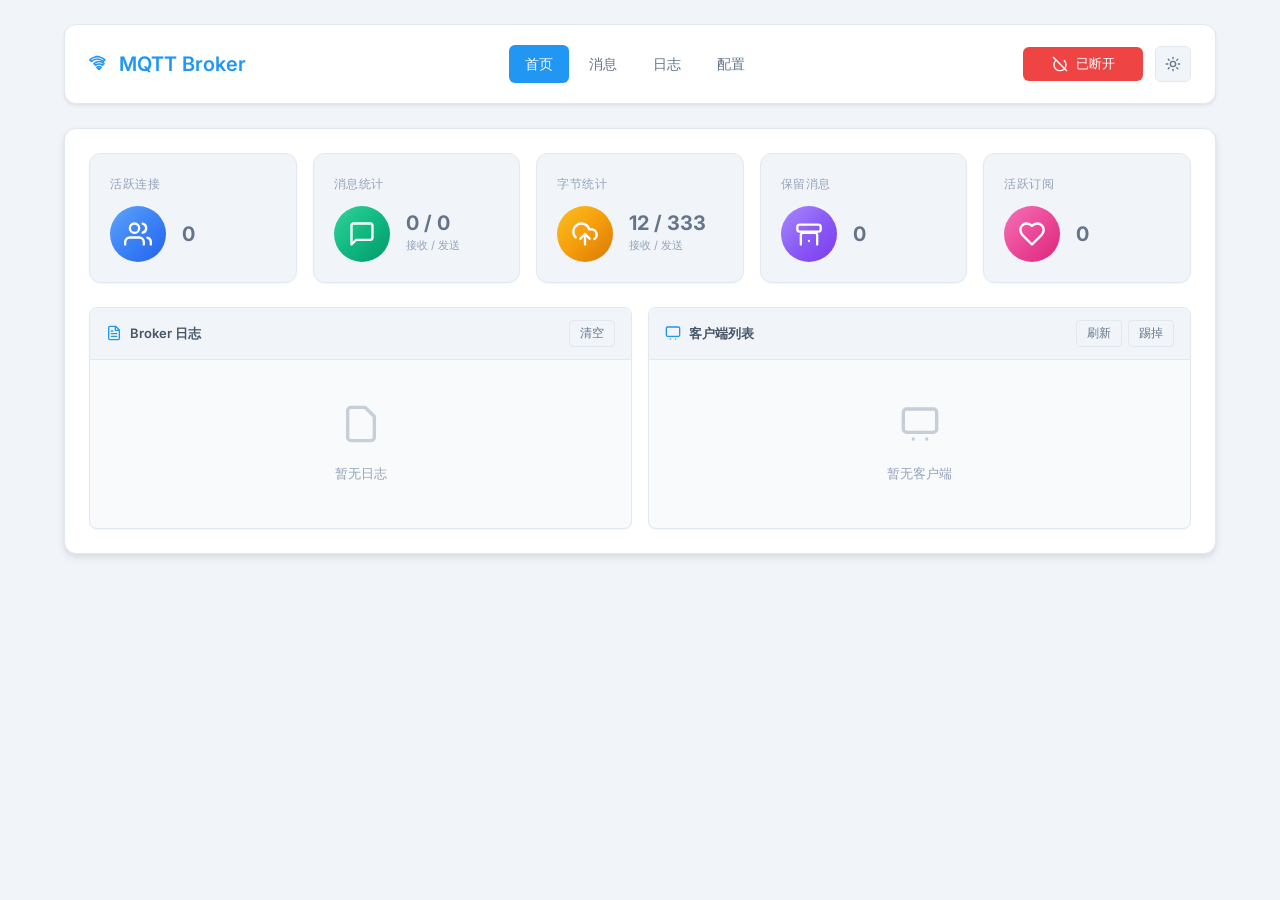
<file: dashboard/index.html>
<!doctype html>
<html lang="zh-CN">
    <head>
        <meta charset="UTF-8" />
        <meta name="viewport" content="width=device-width, initial-scale=1.0" />
        <title>MQTT Broker 控制台</title>
        <script src="mqtt.min.js"></script>
        <link rel="preconnect" href="https://fonts.googleapis.com" />
        <link rel="preconnect" href="https://fonts.gstatic.com" crossorigin />
        <link
            href="https://fonts.googleapis.com/css2?family=Inter:wght@300;400;500;600;700&family=JetBrains+Mono:wght@400;500&display=swap"
            rel="stylesheet"
        />
        <style>
            :root {
                /* 科技蓝配色方案 - 清新明亮 */
                --primary-blue: #2196f3;
                --secondary-blue: #03a9f4;
                --accent-cyan: #00bcd4;
                --accent-glow: rgba(33, 150, 243, 0.1);
                --error-red: #ef4444;

                /* 梯度背景系统 - 错落有致 */
                --bg-level-0: #f1f5f9; /* 最外层 - 最浅 */
                --bg-level-1: #ffffff; /* module容器 */
                --bg-level-2: #f8fafc; /* panel面板 */
                --bg-level-3: #f1f5f9; /* 卡片/列表项 */
                --bg-level-4: #e2e8f0; /* 输入框/二级元素 */

                --bg-primary: var(--bg-level-0);
                --bg-secondary: var(--bg-level-1);
                --bg-tertiary: var(--bg-level-2);
                --bg-card: var(--bg-level-3);
                --bg-input: var(--bg-level-4);

                --text-primary: #475569;
                --text-secondary: #64748b;
                --text-muted: #94a3b8;
                --border-color: #e2e8f0;
                --border-focus: var(--primary-blue);

                /* 阴影梯度 - 增强层次感 */
                --shadow-sm: 0 1px 2px rgba(0, 0, 0, 0.04);
                --shadow-md:
                    0 2px 4px rgba(0, 0, 0, 0.06), 0 1px 2px rgba(0, 0, 0, 0.04);
                --shadow-lg:
                    0 4px 8px rgba(0, 0, 0, 0.08), 0 2px 4px rgba(0, 0, 0, 0.04);
                --shadow-xl:
                    0 8px 16px rgba(0, 0, 0, 0.1), 0 4px 8px rgba(0, 0, 0, 0.06);
                --input-shadow: 0 0 0 3px rgba(33, 150, 243, 0.12);

                /* 字体 */
                --font-body:
                    "Inter", -apple-system, BlinkMacSystemFont, sans-serif;
                --font-mono: "JetBrains Mono", monospace;
            }

            [data-theme="dark"] {
                /* 暗色模式梯度背景 */
                --bg-level-0: #0f172a; /* 最外层 - 最深 */
                --bg-level-1: #1e293b; /* module容器 */
                --bg-level-2: #334155; /* panel面板 */
                --bg-level-3: #475569; /* 卡片/列表项 */
                --bg-level-4: #64748b; /* 输入框/二级元素 */

                --bg-primary: var(--bg-level-0);
                --bg-secondary: var(--bg-level-1);
                --bg-tertiary: var(--bg-level-2);
                --bg-card: var(--bg-level-3);
                --bg-input: var(--bg-level-4);

                --text-primary: #e2e8f0;
                --text-secondary: #cbd5e1;
                --text-muted: #94a3b8;
                --border-color: #475569;

                --shadow-sm: 0 1px 2px rgba(0, 0, 0, 0.3);
                --shadow-md:
                    0 2px 4px rgba(0, 0, 0, 0.4), 0 1px 2px rgba(0, 0, 0, 0.3);
                --shadow-lg:
                    0 4px 8px rgba(0, 0, 0, 0.5), 0 2px 4px rgba(0, 0, 0, 0.3);
                --shadow-xl:
                    0 8px 16px rgba(0, 0, 0, 0.6), 0 4px 8px rgba(0, 0, 0, 0.4);
                --input-shadow: 0 0 0 3px rgba(33, 150, 243, 0.25);
            }

            [data-theme="dark"] .form-input,
            [data-theme="dark"] .form-select {
                background: var(--bg-input);
            }

            [data-theme="dark"] .form-input:focus,
            [data-theme="dark"] .form-select:focus {
                background: var(--bg-input);
            }

            [data-theme="dark"] .form-textarea {
                background: var(--bg-input);
            }

            [data-theme="dark"] .form-textarea:focus {
                background: var(--bg-input);
            }

            * {
                margin: 0;
                padding: 0;
                box-sizing: border-box;
            }

            body {
                font-family: var(--font-body);
                background: var(--bg-primary);
                color: var(--text-primary);
                line-height: 1.6;
                min-height: 100vh;
                transition:
                    background 0.3s ease,
                    color 0.3s ease;
            }

            .app-container {
                max-width: 1200px;
                margin: 0 auto;
                padding: 24px;
            }

            /* 顶部导航栏 */
            .header {
                background: var(--bg-secondary);
                border-radius: 12px;
                padding: 20px 24px;
                margin-bottom: 24px;
                box-shadow: var(--shadow-md);
                border: 1px solid var(--border-color);
                position: relative;
                z-index: 10;
            }

            .header-content {
                display: flex;
                justify-content: space-between;
                align-items: center;
                flex-wrap: wrap;
                gap: 20px;
            }

            .header-title {
                font-size: 20px;
                font-weight: 600;
                color: var(--primary-blue);
                display: flex;
                align-items: center;
                gap: 10px;
            }

            .header-nav {
                display: flex;
                gap: 4px;
                flex-wrap: wrap;
            }

            .nav-item {
                padding: 8px 16px;
                background: transparent;
                border-radius: 6px;
                color: var(--text-secondary);
                cursor: pointer;
                transition: all 0.2s ease;
                font-size: 14px;
                font-weight: 500;
            }

            .nav-item:hover {
                background: var(--bg-tertiary);
                color: var(--primary-blue);
            }

            .nav-item.active {
                background: var(--primary-blue);
                color: #ffffff;
            }

            .header-controls {
                display: flex;
                gap: 12px;
                align-items: center;
            }

            .connection-btn {
                display: flex;
                align-items: center;
                gap: 8px;
                padding: 8px 16px;
                background: #3b82f6;
                color: #ffffff;
                border: none;
                border-radius: 6px;
                cursor: pointer;
                font-size: 13px;
                font-weight: 500;
                transition: all 0.2s ease;
                min-width: 120px;
                justify-content: center;
            }

            .connection-btn .btn-icon {
                display: inline-flex;
                align-items: center;
                justify-content: center;
                width: 16px;
                height: 16px;
            }

            .connection-btn .btn-icon svg {
                width: 16px;
                height: 16px;
            }

            /* 连接中状态 - 旋转动画 */
            .connection-btn.connecting {
                background: #f59e0b;
                cursor: not-allowed;
            }

            .connection-btn.connecting .btn-icon {
                animation: spin 1s linear infinite;
            }

            @keyframes spin {
                from {
                    transform: rotate(0deg);
                }
                to {
                    transform: rotate(360deg);
                }
            }

            /* 已连接状态 */
            .connection-btn.connected {
                background: #22c55e;
            }

            /* 已断开状态 - 红色背景 */
            .connection-btn.disconnected {
                background: #ef4444;
            }

            .connection-btn:hover:not(.connecting) {
                opacity: 0.9;
                transform: translateY(-1px);
            }

            /* 通知框 */
            .notification {
                position: fixed;
                top: 110px;
                left: 50%;
                transform: translateX(-50%);
                padding: 12px 20px;
                border-radius: 8px;
                font-size: 14px;
                font-weight: 500;
                z-index: 1000;
                box-shadow: var(--shadow-lg);
                animation: slideDown 0.3s ease;
                max-width: 400px;
                text-align: center;
            }

            .notification.success {
                background: #dcfce7;
                color: #166534;
                border: 1px solid #86efac;
            }

            .notification.error {
                background: #fee2e2;
                color: #991b1b;
                border: 1px solid #fca5a5;
            }

            .notification.hide {
                animation: slideUp 0.3s ease forwards;
            }

            @keyframes slideDown {
                from {
                    opacity: 0;
                    transform: translateX(-50%) translateY(-20px);
                }
                to {
                    opacity: 1;
                    transform: translateX(-50%) translateY(0);
                }
            }

            @keyframes slideUp {
                from {
                    opacity: 1;
                    transform: translateX(-50%) translateY(0);
                }
                to {
                    opacity: 0;
                    transform: translateX(-50%) translateY(-20px);
                }
            }

            [data-theme="dark"] .notification.success {
                background: #14532d;
                color: #dcfce7;
                border: 1px solid #22c55e;
            }

            [data-theme="dark"] .notification.error {
                background: #7f1d1d;
                color: #fee2e2;
                border: 1px solid #ef4444;
            }

            .theme-toggle {
                width: 36px;
                height: 36px;
                border-radius: 6px;
                background: var(--bg-card);
                border: 1px solid var(--border-color);
                color: var(--text-secondary);
                cursor: pointer;
                display: flex;
                align-items: center;
                justify-content: center;
                transition: all 0.2s ease;
            }

            .theme-toggle:hover {
                background: var(--bg-tertiary);
                border-color: var(--border-focus);
            }

            /* 模块容器 */
            .module-container {
                background: var(--bg-secondary);
                border-radius: 12px;
                padding: 24px;
                box-shadow: var(--shadow-lg);
                border: 1px solid var(--border-color);
                position: relative;
                z-index: 5;
            }

            .module {
                display: none;
            }

            .module.active {
                display: block;
                animation: fadeIn 0.2s ease;
            }

            @keyframes fadeIn {
                from {
                    opacity: 0;
                    transform: translateY(8px);
                }
                to {
                    opacity: 1;
                    transform: translateY(0);
                }
            }

            /* 统计卡片网格 */
            .stats-grid {
                display: grid;
                grid-template-columns: repeat(auto-fit, minmax(200px, 1fr));
                gap: 16px;
                margin-bottom: 24px;
            }

            .stat-card {
                background: var(--bg-card);
                border: 1px solid var(--border-color);
                border-radius: 12px;
                padding: 20px;
                transition: all 0.3s ease;
                box-shadow: var(--shadow-sm);
                position: relative;
                display: flex;
                flex-direction: column;
                gap: 12px;
            }

            .stat-card:hover {
                box-shadow: var(--shadow-lg);
                transform: translateY(-2px);
            }

            .stat-label {
                font-size: 12px;
                color: var(--text-muted);
                font-weight: 500;
                text-transform: uppercase;
                letter-spacing: 0.5px;
            }

            .stat-content {
                display: flex;
                flex-direction: row;
                align-items: center;
                gap: 16px;
            }

            .stat-icon {
                width: 56px;
                height: 56px;
                border-radius: 50%;
                display: flex;
                align-items: center;
                justify-content: center;
                flex-shrink: 0;
                flex-grow: 0;
                transition: all 0.3s ease;
            }

            .stat-card:hover .stat-icon {
                transform: scale(1.1) rotate(5deg);
            }

            .stat-icon svg {
                width: 28px;
                height: 28px;
            }

            .stat-info {
                flex: 1;
                min-width: 0;
                display: flex;
                flex-direction: column;
                gap: 4px;
            }

            .stat-value {
                font-size: 20px;
                font-weight: 700;
                color: var(--text-secondary);
                line-height: 1;
                white-space: nowrap;
                overflow: hidden;
                text-overflow: ellipsis;
            }

            .stat-detail {
                font-size: 11px;
                color: var(--text-muted);
            }

            /* 不同卡片的图标颜色 - 更鲜艳的渐变 */
            .stat-card.connections .stat-icon {
                background: linear-gradient(135deg, #60a5fa, #3b82f6, #2563eb);
                color: #ffffff;
            }

            .stat-card.messages .stat-icon {
                background: linear-gradient(135deg, #34d399, #10b981, #059669);
                color: #ffffff;
            }

            .stat-card.bytes .stat-icon {
                background: linear-gradient(135deg, #fbbf24, #f59e0b, #d97706);
                color: #ffffff;
            }

            .stat-card.retained .stat-icon {
                background: linear-gradient(135deg, #a78bfa, #8b5cf6, #7c3aed);
                color: #ffffff;
            }

            .stat-card.subscriptions .stat-icon {
                background: linear-gradient(135deg, #f472b6, #ec4899, #db2777);
                color: #ffffff;
            }

            /* 两列布局 */
            .two-column {
                display: grid;
                grid-template-columns: 1fr 1fr;
                gap: 16px;
            }

            .panel {
                background: var(--bg-tertiary);
                border: 1px solid var(--border-color);
                border-radius: 8px;
                overflow: hidden;
                box-shadow: var(--shadow-sm);
            }

            .panel-header {
                background: var(--bg-card);
                padding: 12px 16px;
                display: flex;
                justify-content: space-between;
                align-items: center;
                border-bottom: 1px solid var(--border-color);
            }

            .panel-title {
                font-size: 13px;
                font-weight: 600;
                color: var(--text-primary);
                display: flex;
                align-items: center;
                gap: 8px;
            }

            .panel-title svg {
                width: 16px;
                height: 16px;
                color: var(--primary-blue);
            }

            .panel-actions {
                display: flex;
                gap: 6px;
            }

            .panel-btn {
                background: var(--bg-card);
                border: 1px solid var(--border-color);
                border-radius: 4px;
                padding: 4px 10px;
                color: var(--text-secondary);
                cursor: pointer;
                font-size: 12px;
                transition: all 0.2s ease;
            }

            .panel-btn:hover {
                background: var(--primary-blue);
                color: #ffffff;
                border-color: var(--primary-blue);
                box-shadow: var(--shadow-sm);
            }

            .panel-content {
                padding: 12px;
                max-height: 360px;
                overflow-y: auto;
            }

            /* 滚动条 */
            .panel-content::-webkit-scrollbar {
                width: 6px;
            }

            .panel-content::-webkit-scrollbar-track {
                background: var(--bg-tertiary);
                border-radius: 3px;
            }

            .panel-content::-webkit-scrollbar-thumb {
                background: var(--border-color);
                border-radius: 3px;
            }

            .panel-content::-webkit-scrollbar-thumb:hover {
                background: var(--text-muted);
            }

            /* 日志条目 */
            .log-item {
                padding: 10px;
                margin-bottom: 6px;
                background: var(--bg-card);
                border-radius: 4px;
                font-family: var(--font-mono);
                font-size: 11px;
                display: flex;
                gap: 10px;
                align-items: flex-start;
                border: 1px solid transparent;
                transition: all 0.2s ease;
            }

            .log-item:hover {
                background: var(--bg-tertiary);
                border-color: var(--border-color);
            }

            .log-time {
                color: var(--text-muted);
                font-size: 10px;
                min-width: 70px;
            }

            .log-message {
                color: var(--text-primary);
                flex: 1;
                word-break: break-word;
            }

            /* 客户端列表 */
            .client-item {
                display: flex;
                align-items: center;
                gap: 10px;
                padding: 10px;
                margin-bottom: 6px;
                background: var(--bg-card);
                border-radius: 4px;
                transition: all 0.2s ease;
                border: 1px solid transparent;
            }

            .client-item:hover {
                background: var(--bg-tertiary);
                border-color: var(--border-color);
            }

            .client-icon {
                width: 32px;
                height: 32px;
                border-radius: 6px;
                background: var(--primary-blue);
                display: flex;
                align-items: center;
                justify-content: center;
            }

            .client-icon svg {
                width: 16px;
                height: 16px;
                color: #ffffff;
            }

            .client-info {
                flex: 1;
            }

            .client-id {
                font-family: var(--font-mono);
                font-size: 12px;
                font-weight: 500;
                color: var(--text-primary);
                margin-bottom: 2px;
            }

            .client-details {
                display: flex;
                gap: 8px;
                font-size: 10px;
                color: var(--text-muted);
            }

            .client-type {
                padding: 2px 6px;
                border-radius: 3px;
                background: var(--bg-secondary);
                font-weight: 500;
            }

            /* 消息模块 */
            .message-container {
                display: grid;
                grid-template-columns: 240px 1fr;
                gap: 16px;
            }

            .subscribe-panel {
                background: var(--bg-tertiary);
                border: 1px solid var(--border-color);
                border-radius: 8px;
                overflow: hidden;
                display: flex;
                flex-direction: column;
                min-height: 300px;
                max-height: 500px;
                box-shadow: var(--shadow-sm);
            }

            .subscribe-header {
                background: var(--bg-card);
                padding: 12px 16px;
                display: flex;
                justify-content: space-between;
                align-items: center;
                border-bottom: 1px solid var(--border-color);
            }

            .subscribe-title {
                font-size: 13px;
                font-weight: 600;
                color: var(--text-primary);
            }

            .add-sub-btn {
                width: 24px;
                height: 24px;
                border-radius: 4px;
                background: var(--primary-blue);
                border: none;
                color: #ffffff;
                font-size: 16px;
                cursor: pointer;
                display: flex;
                align-items: center;
                justify-content: center;
                transition: all 0.2s ease;
                box-shadow: var(--shadow-sm);
            }

            .add-sub-btn:hover {
                opacity: 0.9;
                box-shadow: var(--shadow-md);
            }

            .subscribe-list {
                flex: 1;
                overflow-y: auto;
                padding: 8px;
            }

            .subscribe-list::-webkit-scrollbar {
                width: 4px;
            }

            .subscribe-list::-webkit-scrollbar-track {
                background: transparent;
            }

            .subscribe-list::-webkit-scrollbar-thumb {
                background: var(--border-color);
                border-radius: 2px;
            }

            .subscribe-list::-webkit-scrollbar-thumb:hover {
                background: var(--text-muted);
            }

            .subscribe-item {
                padding: 8px 10px;
                margin-bottom: 6px;
                background: var(--bg-card);
                border-radius: 4px;
                transition: all 0.2s ease;
                border: 1px solid transparent;
                display: flex;
                align-items: center;
                gap: 8px;
            }

            .subscribe-item:hover {
                background: var(--bg-tertiary);
                border-color: var(--border-color);
            }

            .subscribe-item.active {
                background: rgba(33, 150, 243, 0.1);
                border-color: var(--primary-blue);
            }

            .subscribe-checkbox {
                width: 16px;
                height: 16px;
                border-radius: 3px;
                border: 2px solid var(--text-muted);
                cursor: pointer;
                display: flex;
                align-items: center;
                justify-content: center;
                flex-shrink: 0;
                transition: all 0.2s ease;
            }

            .subscribe-checkbox.checked {
                background: var(--primary-blue);
                border-color: var(--primary-blue);
            }

            .subscribe-checkbox svg {
                width: 10px;
                height: 10px;
                color: #ffffff;
                opacity: 0;
                transition: opacity 0.2s ease;
            }

            .subscribe-checkbox.checked svg {
                opacity: 1;
            }

            .subscribe-content {
                flex: 1;
                min-width: 0;
                cursor: pointer;
            }

            .subscribe-topic {
                font-family: var(--font-mono);
                font-size: 11px;
                font-weight: 500;
                margin-bottom: 2px;
                word-break: break-all;
            }

            .subscribe-qos {
                font-size: 9px;
                color: var(--text-muted);
            }

            .subscribe-delete {
                width: 20px;
                height: 20px;
                border-radius: 3px;
                cursor: pointer;
                display: flex;
                align-items: center;
                justify-content: center;
                color: var(--text-muted);
                transition: all 0.2s ease;
                flex-shrink: 0;
            }

            .subscribe-delete:hover {
                background: var(--error-red);
                color: #ffffff;
            }

            .subscribe-delete svg {
                width: 12px;
                height: 12px;
            }

            .message-panel {
                display: flex;
                flex-direction: column;
                gap: 12px;
                min-height: 300px;
            }

            .message-list {
                flex: 1;
                min-height: 300px;
                max-height: 500px;
                background: var(--bg-tertiary);
                border: 1px solid var(--border-color);
                border-radius: 8px;
                padding: 12px;
                overflow-y: auto;
            }

            .message-list::-webkit-scrollbar {
                width: 4px;
            }

            .message-list::-webkit-scrollbar-track {
                background: transparent;
            }

            .message-list::-webkit-scrollbar-thumb {
                background: var(--border-color);
                border-radius: 2px;
            }

            .message-list::-webkit-scrollbar-thumb:hover {
                background: var(--text-muted);
            }

            .message-item {
                margin-bottom: 12px;
                display: flex;
                gap: 10px;
                animation: slideIn 0.2s ease;
            }

            @keyframes slideIn {
                from {
                    opacity: 0;
                    transform: translateX(-10px);
                }
                to {
                    opacity: 1;
                    transform: translateX(0);
                }
            }

            .message-avatar {
                width: 32px;
                height: 32px;
                border-radius: 6px;
                background: var(--accent-cyan);
                display: flex;
                align-items: center;
                justify-content: center;
                font-size: 10px;
                flex-shrink: 0;
                font-weight: 600;
                color: #ffffff;
            }

            .message-content {
                flex: 1;
            }

            .message-header {
                display: flex;
                justify-content: space-between;
                align-items: center;
                margin-bottom: 4px;
            }

            .message-topic {
                font-family: var(--font-mono);
                font-size: 11px;
                font-weight: 500;
                color: var(--primary-blue);
            }

            .message-time {
                font-size: 9px;
                color: var(--text-muted);
            }

            .message-body {
                background: var(--bg-card);
                padding: 8px 10px;
                border-radius: 4px;
                font-family: var(--font-mono);
                font-size: 11px;
                color: var(--text-primary);
                word-break: break-word;
                border: 1px solid var(--border-color);
            }

            .message-body.hex {
                color: var(--accent-cyan);
            }

            .publish-area {
                background: var(--bg-tertiary);
                border: 1px solid var(--border-color);
                border-radius: 8px;
                padding: 12px;
            }

            .publish-form {
                display: grid;
                grid-template-columns: 2fr 1fr 1fr 1fr;
                gap: 10px;
                margin-bottom: 10px;
            }

            .form-group {
                display: flex;
                flex-direction: column;
                gap: 4px;
            }

            .form-label {
                font-size: 10px;
                color: var(--text-muted);
                font-weight: 500;
            }

            .form-input,
            .form-select {
                padding: 8px 10px;
                background: #ffffff;
                border: 1px solid var(--border-color);
                border-radius: 4px;
                color: var(--text-primary);
                font-size: 13px;
                transition: all 0.2s ease;
                outline: none;
            }

            .form-input:focus,
            .form-select:focus {
                border-color: var(--border-focus);
                box-shadow: var(--input-shadow);
                transform: translateY(-1px);
                background: #ffffff;
            }

            .form-textarea {
                width: 100%;
                min-height: 60px;
                padding: 8px 10px;
                background: #ffffff;
                border: 1px solid var(--border-color);
                border-radius: 4px;
                color: var(--text-primary);
                font-family: var(--font-mono);
                font-size: 11px;
                resize: vertical;
                transition: all 0.2s ease;
                outline: none;
            }

            .form-textarea:focus {
                border-color: var(--border-focus);
                box-shadow: var(--input-shadow);
                transform: translateY(-1px);
                background: #ffffff;
            }

            .publish-btn {
                padding: 8px 16px;
                background: var(--primary-blue);
                border: none;
                border-radius: 4px;
                color: #ffffff;
                font-size: 13px;
                font-weight: 500;
                cursor: pointer;
                transition: all 0.2s ease;
                align-self: flex-start;
                box-shadow: var(--shadow-sm);
            }

            .publish-btn:hover {
                opacity: 0.9;
                box-shadow: var(--shadow-md);
            }

            /* 配置模块 */
            .config-container {
                max-width: 700px;
                margin: 0 auto;
            }

            .config-form {
                display: grid;
                grid-template-columns: repeat(2, 1fr);
                gap: 16px;
            }

            .config-full {
                grid-column: 1 / -1;
            }

            /* 空状态 */
            .empty-state {
                text-align: center;
                padding: 32px 16px;
                color: var(--text-muted);
            }

            .empty-icon {
                margin-bottom: 12px;
                opacity: 0.5;
            }

            .empty-icon svg {
                width: 40px;
                height: 40px;
            }

            .empty-text {
                font-size: 13px;
            }

            /* 响应式 */
            @media (max-width: 1024px) {
                .two-column {
                    grid-template-columns: 1fr;
                }

                .message-container {
                    grid-template-columns: 1fr;
                }

                .subscribe-panel {
                    max-height: 300px;
                }
            }

            @media (max-width: 768px) {
                .header-content {
                    flex-direction: column;
                    align-items: stretch;
                }

                .header-nav {
                    justify-content: center;
                }

                .header-controls {
                    justify-content: center;
                }

                .stats-grid {
                    grid-template-columns: repeat(2, 1fr);
                }

                .config-form {
                    grid-template-columns: 1fr;
                }
            }

            /* 模态框 */
            .modal-overlay {
                position: fixed;
                top: 0;
                left: 0;
                right: 0;
                bottom: 0;
                background: rgba(0, 0, 0, 0.4);
                display: none;
                align-items: center;
                justify-content: center;
                z-index: 1000;
                backdrop-filter: blur(2px);
            }

            .modal-overlay.active {
                display: flex;
            }

            .modal {
                background: var(--bg-secondary);
                border-radius: 8px;
                padding: 24px;
                max-width: 400px;
                width: 90%;
                box-shadow: var(--shadow-xl);
                animation: modalIn 0.2s ease;
                border: 1px solid var(--border-color);
            }

            @keyframes modalIn {
                from {
                    opacity: 0;
                    transform: scale(0.95);
                }
                to {
                    opacity: 1;
                    transform: scale(1);
                }
            }

            .modal-title {
                font-size: 16px;
                font-weight: 600;
                margin-bottom: 16px;
                color: var(--text-primary);
            }

            .modal-actions {
                display: flex;
                gap: 8px;
                justify-content: flex-end;
                margin-top: 16px;
            }

            .btn {
                padding: 8px 16px;
                border-radius: 4px;
                font-size: 13px;
                cursor: pointer;
                transition: all 0.2s ease;
                border: none;
                font-weight: 500;
            }

            .btn-primary {
                background: var(--primary-blue);
                color: #ffffff;
            }

            .btn-primary:hover {
                opacity: 0.9;
            }

            .btn-secondary {
                background: var(--bg-card);
                color: var(--text-primary);
                border: 1px solid var(--border-color);
            }

            .btn-secondary:hover {
                background: var(--bg-tertiary);
            }

        </style>
    </head>
    <body>
        <div class="app-container">
            <!-- 顶部导航栏 -->
            <header class="header">
                <div class="header-content">
                    <h1 class="header-title">
                        <svg
                            xmlns="http://www.w3.org/2000/svg"
                            width="20"
                            height="20"
                            viewBox="0 0 24 24"
                            fill="none"
                            stroke="currentColor"
                            stroke-width="2"
                            stroke-linecap="round"
                            stroke-linejoin="round"
                        >
                            <path
                                d="M12 3C7.5 3 3.75 4.5 1 7l2 2c2-2 4.5-3 7-3s5 1 7 3l2-2c-2.75-2.5-6.5-4-11-4z"
                            />
                            <path
                                d="M12 9c-2.5 0-4.5 1-6 2.5l2 2c1-1 2.5-1.5 4-1.5s3 0.5 4 1.5l2-2c-1.5-1.5-3.5-2.5-6-2.5z"
                            />
                            <path
                                d="M12 15c-1 0-2 0.5-2.5 1l2.5 2.5 2.5-2.5c-0.5-0.5-1.5-1-2.5-1z"
                            />
                        </svg>
                        MQTT Broker
                    </h1>
                    <nav class="header-nav">
                        <div class="nav-item active" data-module="home">
                            首页
                        </div>
                        <div class="nav-item" data-module="messages">消息</div>
                        <div class="nav-item" data-module="logs">日志</div>
                        <div class="nav-item" data-module="config">配置</div>
                    </nav>
                    <div class="header-controls">
                        <button
                            class="connection-btn"
                            id="connectionBtn"
                            title="点击连接"
                        >
                            <span class="btn-icon"></span>
                            <span class="btn-text">连接</span>
                        </button>
                        <button class="theme-toggle" id="themeToggle">
                            <svg
                                xmlns="http://www.w3.org/2000/svg"
                                width="16"
                                height="16"
                                viewBox="0 0 24 24"
                                fill="none"
                                stroke="currentColor"
                                stroke-width="2"
                                stroke-linecap="round"
                                stroke-linejoin="round"
                            >
                                <circle cx="12" cy="12" r="4" />
                                <path d="M12 2v2" />
                                <path d="M12 20v2" />
                                <path d="m4.93 4.93 1.41 1.41" />
                                <path d="m17.66 17.66 1.41 1.41" />
                                <path d="M2 12h2" />
                                <path d="M20 12h2" />
                                <path d="m6.34 17.66-1.41 1.41" />
                                <path d="m19.07 4.93-1.41 1.41" />
                            </svg>
                        </button>
                    </div>
                </div>
            </header>

            <!-- 通知框容器 -->
            <div id="notificationContainer"></div>

            <!-- 主内容区 -->
            <main class="module-container">
                <!-- 首页模块 -->
                <div class="module active" id="homeModule">
                    <div class="stats-grid">
                        <div class="stat-card connections">
                            <div class="stat-label">活跃连接</div>
                            <div class="stat-content">
                                <div class="stat-icon">
                                    <svg
                                        xmlns="http://www.w3.org/2000/svg"
                                        viewBox="0 0 24 24"
                                        fill="none"
                                        stroke="currentColor"
                                        stroke-width="2"
                                        stroke-linecap="round"
                                        stroke-linejoin="round"
                                    >
                                        <path
                                            d="M17 21v-2a4 4 0 0 0-4-4H5a4 4 0 0 0-4 4v2"
                                        />
                                        <circle cx="9" cy="7" r="4" />
                                        <path d="M23 21v-2a4 4 0 0 0-3-3.87" />
                                        <path d="M16 3.13a4 4 0 0 1 0 7.75" />
                                    </svg>
                                </div>
                                <div class="stat-info">
                                    <div class="stat-value" id="statConns">0</div>
                                </div>
                            </div>
                        </div>
                        <div class="stat-card messages">
                            <div class="stat-label">消息统计</div>
                            <div class="stat-content">
                                <div class="stat-icon">
                                    <svg
                                        xmlns="http://www.w3.org/2000/svg"
                                        viewBox="0 0 24 24"
                                        fill="none"
                                        stroke="currentColor"
                                        stroke-width="2"
                                        stroke-linecap="round"
                                        stroke-linejoin="round"
                                    >
                                        <path
                                            d="M21 15a2 2 0 0 1-2 2H7l-4 4V5a2 2 0 0 1 2-2h14a2 2 0 0 1 2 2z"
                                        />
                                    </svg>
                                </div>
                                <div class="stat-info">
                                    <div class="stat-value" id="statMsgs">0 / 0</div>
                                    <div class="stat-detail">接收 / 发送</div>
                                </div>
                            </div>
                        </div>
                        <div class="stat-card bytes">
                            <div class="stat-label">字节统计</div>
                            <div class="stat-content">
                                <div class="stat-icon">
                                    <svg
                                        xmlns="http://www.w3.org/2000/svg"
                                        viewBox="0 0 24 24"
                                        fill="none"
                                        stroke="currentColor"
                                        stroke-width="2"
                                        stroke-linecap="round"
                                        stroke-linejoin="round"
                                    >
                                        <path
                                            d="M4 14.899A7 7 0 1 1 15.71 8h1.79a4.5 4.5 0 0 1 2.5 8.242"
                                        />
                                        <path d="M12 12v9" />
                                        <path d="m16 16-4-4-4 4" />
                                    </svg>
                                </div>
                                <div class="stat-info">
                                    <div class="stat-value" id="statBytes">
                                        12  / 333 
                                    </div>
                                    <div class="stat-detail">接收 / 发送</div>
                                </div>
                            </div>
                        </div>
                        <div class="stat-card retained">
                            <div class="stat-label">保留消息</div>
                            <div class="stat-content">
                                <div class="stat-icon">
                                    <svg
                                        xmlns="http://www.w3.org/2000/svg"
                                        viewBox="0 0 24 24"
                                        fill="none"
                                        stroke="currentColor"
                                        stroke-width="2"
                                        stroke-linecap="round"
                                        stroke-linejoin="round"
                                    >
                                        <path
                                            d="M19 21v-8a2 2 0 0 0-2-2H7a2 2 0 0 0-2 2v8"
                                        />
                                        <path
                                            d="M4 10h16a2 2 0 0 0 2-2V6a2 2 0 0 0-2-2H4a2 2 0 0 0-2 2v2a2 2 0 0 0 2 2z"
                                        />
                                        <line x1="12" x2="12" y1="18" y2="18" />
                                    </svg>
                                </div>
                                <div class="stat-info">
                                    <div class="stat-value" id="statRetained">0</div>
                                </div>
                            </div>
                        </div>
                        <div class="stat-card subscriptions">
                            <div class="stat-label">活跃订阅</div>
                            <div class="stat-content">
                                <div class="stat-icon">
                                    <svg
                                        xmlns="http://www.w3.org/2000/svg"
                                        viewBox="0 0 24 24"
                                        fill="none"
                                        stroke="currentColor"
                                        stroke-width="2"
                                        stroke-linecap="round"
                                        stroke-linejoin="round"
                                    >
                                        <path
                                            d="M19 14c1.49-1.46 3-3.21 3-5.5A5.5 5.5 0 0 0 16.5 3c-1.76 0-3 .5-4.5 2-1.5-1.5-2.74-2-4.5-2A5.5 5.5 0 0 0 2 8.5c0 2.3 1.5 4.05 3 5.5l7 7Z"
                                        />
                                    </svg>
                                </div>
                                <div class="stat-info">
                                    <div class="stat-value" id="statSubs">0</div>
                                </div>
                            </div>
                        </div>
                    </div>

                    <div class="two-column">
                        <div class="panel">
                            <div class="panel-header">
                                <div class="panel-title">
                                    <svg
                                        xmlns="http://www.w3.org/2000/svg"
                                        viewBox="0 0 24 24"
                                        fill="none"
                                        stroke="currentColor"
                                        stroke-width="2"
                                        stroke-linecap="round"
                                        stroke-linejoin="round"
                                    >
                                        <path
                                            d="M14.5 2H6a2 2 0 0 0-2 2v16a2 2 0 0 0 2 2h12a2 2 0 0 0 2-2V7.5L14.5 2z"
                                        />
                                        <polyline points="14 2 14 8 20 8" />
                                        <line x1="16" x2="8" y1="13" y2="13" />
                                        <line x1="16" x2="8" y1="17" y2="17" />
                                        <line x1="10" x2="8" y1="9" y2="9" />
                                    </svg>
                                    Broker 日志
                                </div>
                                <div class="panel-actions">
                                    <button class="panel-btn" id="clearLogsBtn">
                                        清空
                                    </button>
                                </div>
                            </div>
                            <div class="panel-content" id="logsPanel">
                                <div class="empty-state">
                                    <div class="empty-icon">
                                        <svg
                                            xmlns="http://www.w3.org/2000/svg"
                                            viewBox="0 0 24 24"
                                            fill="none"
                                            stroke="currentColor"
                                            stroke-width="2"
                                            stroke-linecap="round"
                                            stroke-linejoin="round"
                                        >
                                            <path
                                                d="M14.5 2H6a2 2 0 0 0-2 2v16a2 2 0 0 0 2 2h12a2 2 0 0 0 2-2V7.5L14.5 2z"
                                            />
                                        </svg>
                                    </div>
                                    <div class="empty-text">暂无日志</div>
                                </div>
                            </div>
                        </div>

                        <div class="panel">
                            <div class="panel-header">
                                <div class="panel-title">
                                    <svg
                                        xmlns="http://www.w3.org/2000/svg"
                                        viewBox="0 0 24 24"
                                        fill="none"
                                        stroke="currentColor"
                                        stroke-width="2"
                                        stroke-linecap="round"
                                        stroke-linejoin="round"
                                    >
                                        <rect
                                            x="2"
                                            y="3"
                                            width="20"
                                            height="14"
                                            rx="2"
                                            ry="2"
                                        />
                                        <line x1="8" x2="8" y1="21" y2="21" />
                                        <line x1="16" x2="16" y1="21" y2="21" />
                                    </svg>
                                    客户端列表
                                </div>
                                <div class="panel-actions">
                                    <button
                                        class="panel-btn"
                                        id="refreshClientsBtn"
                                    >
                                        刷新
                                    </button>
                                    <button class="panel-btn" id="kickAllBtn">
                                        踢掉
                                    </button>
                                </div>
                            </div>
                            <div class="panel-content" id="clientsPanel">
                                <div class="empty-state">
                                    <div class="empty-icon">
                                        <svg
                                            xmlns="http://www.w3.org/2000/svg"
                                            viewBox="0 0 24 24"
                                            fill="none"
                                            stroke="currentColor"
                                            stroke-width="2"
                                            stroke-linecap="round"
                                            stroke-linejoin="round"
                                        >
                                            <rect
                                                x="2"
                                                y="3"
                                                width="20"
                                                height="14"
                                                rx="2"
                                                ry="2"
                                            />
                                            <line
                                                x1="8"
                                                x2="8"
                                                y1="21"
                                                y2="21"
                                            />
                                            <line
                                                x1="16"
                                                x2="16"
                                                y1="21"
                                                y2="21"
                                            />
                                        </svg>
                                    </div>
                                    <div class="empty-text">暂无客户端</div>
                                </div>
                            </div>
                        </div>
                    </div>
                </div>

                <!-- 消息模块 -->
                <div class="module" id="messagesModule">
                    <div class="message-container">
                        <div class="subscribe-panel">
                            <div class="subscribe-header">
                                <div class="subscribe-title">订阅列表</div>
                                <button class="add-sub-btn" id="addSubBtn">
                                    +
                                </button>
                            </div>
                            <div class="subscribe-list" id="subscribeList">
                                <div class="empty-state">
                                    <div class="empty-icon">
                                        <svg
                                            xmlns="http://www.w3.org/2000/svg"
                                            viewBox="0 0 24 24"
                                            fill="none"
                                            stroke="currentColor"
                                            stroke-width="2"
                                            stroke-linecap="round"
                                            stroke-linejoin="round"
                                        >
                                            <circle cx="12" cy="12" r="10" />
                                            <line
                                                x1="12"
                                                x2="12"
                                                y1="8"
                                                y2="12"
                                            />
                                            <line
                                                x1="12"
                                                x2="12.01"
                                                y1="16"
                                                y2="16"
                                            />
                                        </svg>
                                    </div>
                                    <div class="empty-text">暂无订阅</div>
                                </div>
                            </div>
                        </div>

                        <div class="message-panel">
                            <div class="message-list" id="messageList">
                                <div class="empty-state">
                                    <div class="empty-icon">
                                        <svg
                                            xmlns="http://www.w3.org/2000/svg"
                                            viewBox="0 0 24 24"
                                            fill="none"
                                            stroke="currentColor"
                                            stroke-width="2"
                                            stroke-linecap="round"
                                            stroke-linejoin="round"
                                        >
                                            <path
                                                d="M21 15a2 2 0 0 1-2 2H7l-4 4V5a2 2 0 0 1 2-2h14a2 2 0 0 1 2 2z"
                                            />
                                        </svg>
                                    </div>
                                    <div class="empty-text">暂无消息</div>
                                </div>
                            </div>

                            <div class="publish-area">
                                <div class="publish-form">
                                    <div class="form-group">
                                        <label class="form-label">主题</label>
                                        <input
                                            type="text"
                                            class="form-input"
                                            id="publishTopic"
                                            placeholder="输入主题..."
                                            list="topicHistory"
                                        />
                                        <datalist id="topicHistory"></datalist>
                                    </div>
                                    <div class="form-group">
                                        <label class="form-label">QoS</label>
                                        <select
                                            class="form-select"
                                            id="publishQos"
                                        >
                                            <option value="0">0</option>
                                            <option value="1">1</option>
                                            <option value="2">2</option>
                                        </select>
                                    </div>
                                    <div class="form-group">
                                        <label class="form-label">格式</label>
                                        <select
                                            class="form-select"
                                            id="publishFormat"
                                        >
                                            <option value="text">文本</option>
                                            <option value="json">JSON</option>
                                            <option value="hex">
                                                十六进制
                                            </option>
                                            <option value="base64">
                                                Base64
                                            </option>
                                        </select>
                                    </div>
                                    <div class="form-group">
                                        <label class="form-label">保留</label>
                                        <select
                                            class="form-select"
                                            id="publishRetain"
                                        >
                                            <option value="false">否</option>
                                            <option value="true">是</option>
                                        </select>
                                    </div>
                                </div>
                                <textarea
                                    class="form-textarea"
                                    id="publishPayload"
                                    placeholder="输入消息内容..."
                                ></textarea>
                                <div style="margin-top: 10px">
                                    <button class="publish-btn" id="publishBtn">
                                        发布消息
                                    </button>
                                </div>
                            </div>
                        </div>
                    </div>
                </div>

                <!-- 日志模块 -->
                <div class="module" id="logsModule">
                    <div class="panel">
                        <div class="panel-header">
                            <div class="panel-title">
                                <svg
                                    xmlns="http://www.w3.org/2000/svg"
                                    viewBox="0 0 24 24"
                                    fill="none"
                                    stroke="currentColor"
                                    stroke-width="2"
                                    stroke-linecap="round"
                                    stroke-linejoin="round"
                                >
                                    <path
                                        d="M14.5 2H6a2 2 0 0 0-2 2v16a2 2 0 0 0 2 2h12a2 2 0 0 0 2-2V7.5L14.5 2z"
                                    />
                                    <polyline points="14 2 14 8 20 8" />
                                    <line x1="16" x2="8" y1="13" y2="13" />
                                    <line x1="16" x2="8" y1="17" y2="17" />
                                    <line x1="10" x2="8" y1="9" y2="9" />
                                </svg>
                                系统日志
                            </div>
                            <div class="panel-actions">
                                <button
                                    class="panel-btn"
                                    id="clearSystemLogsBtn"
                                >
                                    清空
                                </button>
                            </div>
                        </div>
                        <div
                            class="panel-content"
                            id="systemLogsPanel"
                            style="max-height: 560px"
                        >
                            <div class="empty-state">
                                <div class="empty-icon">
                                    <svg
                                        xmlns="http://www.w3.org/2000/svg"
                                        viewBox="0 0 24 24"
                                        fill="none"
                                        stroke="currentColor"
                                        stroke-width="2"
                                        stroke-linecap="round"
                                        stroke-linejoin="round"
                                    >
                                        <path
                                            d="M14.5 2H6a2 2 0 0 0-2 2v16a2 2 0 0 0 2 2h12a2 2 0 0 0 2-2V7.5L14.5 2z"
                                        />
                                    </svg>
                                </div>
                                <div class="empty-text">暂无日志</div>
                            </div>
                        </div>
                    </div>
                </div>

                <!-- 配置模块 -->
                <div class="module" id="configModule">
                    <div class="config-container">
                        <div class="config-form" id="configForm">
                            <!-- 配置项将动态加载 -->
                        </div>
                        <div style="margin-top: 20px">
                            <button class="publish-btn" id="saveConfigBtn">
                                保存配置
                            </button>
                        </div>
                    </div>
                </div>
            </main>
        </div>

        <!-- 添加订阅模态框 -->
        <div class="modal-overlay" id="addSubModal">
            <div class="modal">
                <div class="modal-title">添加订阅</div>
                <div class="form-group" style="margin-bottom: 12px">
                    <label class="form-label">主题</label>
                    <input
                        type="text"
                        class="form-input"
                        id="subTopicInput"
                        placeholder="例如: test/topic/#"
                    />
                </div>
                <div class="form-group" style="margin-bottom: 12px">
                    <label class="form-label">QoS</label>
                    <select class="form-select" id="subQosInput">
                        <option value="0">0</option>
                        <option value="1">1</option>
                        <option value="2">2</option>
                    </select>
                </div>
                <div class="modal-actions">
                    <button class="btn btn-secondary" id="cancelSubBtn">
                        取消
                    </button>
                    <button class="btn btn-primary" id="confirmSubBtn">
                        确认
                    </button>
                </div>
            </div>
        </div>

        <script>
            // ==================== 配置信息 ====================
            const CONFIG = {
                brokerUrl: "ws://192.168.116.217:8080/mqtt",
                apiUrl: "http://192.168.116.217:8080",
                username: "admin",
                password: "22182666",
                autoConnect: true,
            };

            // ==================== 应用状态 ====================
            let state = {
                connected: false,
                connecting: false,
                manualDisconnect: false,
                mqttClient: null,
                currentModule: "home",
                theme: "light",
                stats: {},
                logs: [],
                clients: new Map(),
                subscriptions: [],
                messages: [],
                config: {},
                topicHistory: new Set(),
            };

            // ==================== 工具函数 ====================
            function formatBytes(bytes) {
                if (bytes === 0) return "0 B";
                const k = 1024;
                const sizes = ["B", "KB", "MB", "GB"];
                const i = Math.floor(Math.log(bytes) / Math.log(k));
                return (
                    parseFloat((bytes / Math.pow(k, i)).toFixed(2)) +
                    " " +
                    sizes[i]
                );
            }

            function formatTime(timestamp) {
                const date = new Date(timestamp);
                return date.toLocaleTimeString("zh-CN", { hour12: false });
            }

            function toHex(bytes) {
                return Array.from(new Uint8Array(bytes))
                    .map((b) => b.toString(16).padStart(2, "0"))
                    .join(" ");
            }

            function getAuthHeader() {
                const credentials = btoa(
                    `${CONFIG.username}:${CONFIG.password}`,
                );
                return `Basic ${credentials}`;
            }

            // ==================== MQTT 客户端 ====================
            function initMqttClient() {
                // 设置连接中状态
                state.connecting = true;
                updateConnectionUI();

                const clientId =
                    "mqtt_" + Math.random().toString(16).substr(2, 8);
                state.mqttClient = mqtt.connect(CONFIG.brokerUrl, {
                    clientId: clientId,
                    username: CONFIG.username,
                    password: CONFIG.password,
                    clean: true,
                    connectTimeout: 10000,
                    reconnectPeriod: state.manualDisconnect ? 0 : 5000, // 人为断开时不重连
                });

                state.mqttClient.on("connect", () => {
                    console.log("MQTT 已连接");
                    state.connected = true;
                    state.connecting = false;
                    updateConnectionUI();
                    showNotification("连接成功", "success");
                    subscribeToSystemTopics();
                });

                state.mqttClient.on("close", () => {
                    console.log("MQTT 已断开");
                    state.connected = false;
                    state.connecting = false;
                    updateConnectionUI();
                });

                state.mqttClient.on("error", (err) => {
                    console.error("MQTT 错误:", err);
                    state.connecting = false;
                    showNotification(`连接失败: ${err.message || "未知错误"}`, "error");
                    updateConnectionUI();
                });

                state.mqttClient.on("message", (topic, message) => {
                    handleMessage(topic, message);
                });
            }

            function subscribeToSystemTopics() {
                if (!state.mqttClient || !state.connected) return;

                // 订阅系统主题
                const systemTopics = [
                    { topic: "$sys/broker/stats", qos: 0 },
                    { topic: "$sys/broker/logs", qos: 0 },
                    { topic: "$sys/broker/clients/connected", qos: 0 },
                    { topic: "$sys/broker/clients/disconnected", qos: 0 },
                ];

                systemTopics.forEach(({ topic, qos }) => {
                    state.mqttClient.subscribe(topic, { qos }, (err) => {
                        if (err) {
                            console.error(`订阅 ${topic} 失败:`, err);
                        }
                    });
                });

                // 重新订阅用户主题
                state.subscriptions.forEach(({ topic, qos, active }) => {
                    if (active) {
                        state.mqttClient.subscribe(topic, { qos }, (err) => {
                            if (err) {
                                console.error(`重新订阅 ${topic} 失败:`, err);
                            }
                        });
                    }
                });
            }

            function handleMessage(topic, message) {
                try {
                    if (topic === "$sys/broker/stats") {
                        const stats = JSON.parse(message.toString());
                        updateStats(stats);
                    } else if (topic === "$sys/broker/logs") {
                        const log = message.toString();
                        addLog(log);
                        addSystemLog(log);
                    } else if (topic === "$sys/broker/clients/connected") {
                        const client = JSON.parse(message.toString());
                        client.connected = true;
                        state.clients.set(client.id, client);
                        updateClientsList();
                    } else if (topic === "$sys/broker/clients/disconnected") {
                        const client = JSON.parse(message.toString());
                        state.clients.delete(client.id);
                        updateClientsList();
                    } else {
                        // 用户订阅的消息
                        const activeSub = state.subscriptions.find((s) =>
                            topic.match(
                                s.topic
                                    .replace("+", "[^/]+")
                                    .replace("#", ".*"),
                            ),
                        );
                        if (activeSub && activeSub.active) {
                            addMessage(topic, message);
                        }
                    }
                } catch (err) {
                    console.error("处理消息时出错:", err);
                }
            }

            // ==================== 统计信息 ====================
            function updateStats(stats) {
                state.stats = stats;

                // 更新活跃连接
                const connsElem = document.getElementById("statConns");
                if (connsElem && stats.conns !== undefined) {
                    connsElem.textContent = stats.conns.toLocaleString();
                }

                // 更新消息统计（接收/发送格式）
                const msgsElem = document.getElementById("statMsgs");
                if (
                    stats.rx_msgs !== undefined &&
                    stats.tx_msgs !== undefined
                ) {
                    msgsElem.textContent =
                        stats.rx_msgs.toLocaleString() +
                        " / " +
                        stats.tx_msgs.toLocaleString();
                }

                // 更新字节统计（接收/发送格式）
                const bytesElem = document.getElementById("statBytes");
                if (
                    stats.rx_bytes !== undefined &&
                    stats.tx_bytes !== undefined
                ) {
                    bytesElem.textContent =
                        formatBytes(stats.rx_bytes) +
                        " / " +
                        formatBytes(stats.tx_bytes);
                }

                // 更新保留消息
                const retainedElem = document.getElementById("statRetained");
                if (retainedElem && stats.retained !== undefined) {
                    retainedElem.textContent = stats.retained.toLocaleString();
                }

                // 更新活跃订阅
                const subsElem = document.getElementById("statSubs");
                if (subsElem && stats.subs !== undefined) {
                    subsElem.textContent = stats.subs.toLocaleString();
                }
            }

            // ==================== 日志功能 ====================
            function addLog(message) {
                state.logs.unshift({
                    time: Date.now(),
                    message: message,
                });

                // 只保留最后 200 条
                if (state.logs.length > 200) {
                    state.logs = state.logs.slice(0, 200);
                }

                updateLogsPanel();
            }

            function updateLogsPanel() {
                const panel = document.getElementById("logsPanel");
                if (state.logs.length === 0) {
                    panel.innerHTML = `
                        <div class="empty-state">
                            <div class="empty-icon">
                                <svg xmlns="http://www.w3.org/2000/svg" viewBox="0 0 24 24" fill="none" stroke="currentColor" stroke-width="2" stroke-linecap="round" stroke-linejoin="round">
                                    <path d="M14.5 2H6a2 2 0 0 0-2 2v16a2 2 0 0 0 2 2h12a2 2 0 0 0 2-2V7.5L14.5 2z"/>
                                </svg>
                            </div>
                            <div class="empty-text">暂无日志</div>
                        </div>
                    `;
                    return;
                }

                panel.innerHTML = state.logs
                    .map(
                        (log) => `
                    <div class="log-item">
                        <div class="log-time">${formatTime(log.time)}</div>
                        <div class="log-message">${log.message}</div>
                    </div>
                `,
                    )
                    .join("");
            }

            function clearLogs() {
                state.logs = [];
                updateLogsPanel();
            }

            function addSystemLog(message) {
                // 系统日志与 Broker 日志使用相同的数据源
            }

            function clearSystemLogs() {
                clearLogs();
            }

            // ==================== 客户端管理 ====================
            function updateClientsList() {
                const panel = document.getElementById("clientsPanel");
                const clients = Array.from(state.clients.values());

                if (clients.length === 0) {
                    panel.innerHTML = `
                        <div class="empty-state">
                            <div class="empty-icon">
                                <svg xmlns="http://www.w3.org/2000/svg" viewBox="0 0 24 24" fill="none" stroke="currentColor" stroke-width="2" stroke-linecap="round" stroke-linejoin="round">
                                    <rect x="2" y="3" width="20" height="14" rx="2" ry="2"/>
                                    <line x1="8" x2="8" y1="21" y2="21"/>
                                    <line x1="16" x2="16" y1="21" y2="21"/>
                                </svg>
                            </div>
                            <div class="empty-text">暂无客户端</div>
                        </div>
                    `;
                    return;
                }

                panel.innerHTML = clients
                    .map(
                        (client) => `
                        <div class="client-item">
                            <div class="client-icon">
                                <svg xmlns="http://www.w3.org/2000/svg" viewBox="0 0 24 24" fill="none" stroke="currentColor" stroke-width="2" stroke-linecap="round" stroke-linejoin="round">
                                    <rect x="2" y="3" width="20" height="14" rx="2" ry="2"/>
                                    <line x1="8" x2="8" y1="21" y2="21"/>
                                    <line x1="16" x2="16" y1="21" y2="21"/>
                                </svg>
                            </div>
                            <div class="client-info">
                                <div class="client-id">${client.id}</div>
                                <div class="client-details">
                                    <span>${client.ip}</span>
                                    <span class="client-type">${
                                        client.type === "tcp" ? "TCP" : "WS"
                                    }</span>
                                </div>
                            </div>
                        </div>
                    `,
                    )
                    .join("");
            }

            async function refreshClients() {
                try {
                    const response = await fetch(
                        `${CONFIG.apiUrl}/api/clients`,
                        {
                            headers: {
                                Authorization: getAuthHeader(),
                            },
                        },
                    );

                    if (response.ok) {
                        const clients = await response.json();
                        state.clients.clear();
                        clients.forEach((client) => {
                            client.connected = true;
                            state.clients.set(client.id, client);
                        });
                        updateClientsList();
                    }
                } catch (err) {
                    console.error("刷新客户端列表失败:", err);
                }
            }

            async function kickAllClients() {
                const clients = Array.from(state.clients.values());

                if (clients.length === 0) {
                    alert("没有需要断开的客户端");
                    return;
                }

                const confirmed = confirm(
                    `确定要断开所有 ${clients.length} 个客户端吗？`,
                );
                if (!confirmed) return;

                for (const client of clients) {
                    try {
                        await fetch(`${CONFIG.apiUrl}/api/kick/${client.id}`, {
                            method: "POST",
                            headers: {
                                Authorization: getAuthHeader(),
                            },
                        });
                    } catch (err) {
                        console.error(`断开客户端 ${client.id} 失败:`, err);
                    }
                }
            }

            // ==================== 订阅管理 ====================
            function addSubscription(topic, qos) {
                const exists = state.subscriptions.find(
                    (s) => s.topic === topic,
                );
                if (exists) {
                    alert("该主题已存在");
                    return;
                }

                state.subscriptions.push({ topic, qos, active: true });

                if (state.mqttClient && state.connected) {
                    state.mqttClient.subscribe(topic, { qos }, (err) => {
                        if (err) {
                            console.error(`订阅 ${topic} 失败:`, err);
                            alert(`订阅 ${topic} 失败`);
                        }
                    });
                }

                updateSubscriptionsList();
            }

            function removeSubscription(topic) {
                const index = state.subscriptions.findIndex(
                    (s) => s.topic === topic,
                );
                if (index === -1) return;

                state.subscriptions.splice(index, 1);

                if (state.mqttClient && state.connected) {
                    state.mqttClient.unsubscribe(topic, (err) => {
                        if (err) {
                            console.error(`取消订阅 ${topic} 失败:`, err);
                        }
                    });
                }

                updateSubscriptionsList();
                filterMessages();
            }

            function toggleSubscription(topic) {
                const sub = state.subscriptions.find((s) => s.topic === topic);
                if (sub) {
                    sub.active = !sub.active;

                    if (state.mqttClient && state.connected) {
                        if (sub.active) {
                            state.mqttClient.subscribe(
                                sub.topic,
                                { qos: sub.qos },
                                (err) => {
                                    if (err) {
                                        console.error(
                                            `订阅 ${sub.topic} 失败:`,
                                            err,
                                        );
                                    }
                                },
                            );
                        } else {
                            state.mqttClient.unsubscribe(sub.topic, (err) => {
                                if (err) {
                                    console.error(
                                        `取消订阅 ${sub.topic} 失败:`,
                                        err,
                                    );
                                }
                            });
                        }
                    }

                    updateSubscriptionsList();
                    filterMessages();
                }
            }

            function updateSubscriptionsList() {
                const list = document.getElementById("subscribeList");

                if (state.subscriptions.length === 0) {
                    list.innerHTML = `
                        <div class="empty-state">
                            <div class="empty-icon">
                                <svg xmlns="http://www.w3.org/2000/svg" viewBox="0 0 24 24" fill="none" stroke="currentColor" stroke-width="2" stroke-linecap="round" stroke-linejoin="round">
                                    <circle cx="12" cy="12" r="10"/>
                                    <line x1="12" x2="12" y1="8" y2="12"/>
                                    <line x1="12" x2="12.01" y1="16" y2="16"/>
                                </svg>
                            </div>
                            <div class="empty-text">暂无订阅</div>
                        </div>
                    `;
                    return;
                }

                list.innerHTML = state.subscriptions
                    .map(
                        (sub) => `
                        <div class="subscribe-item ${sub.active ? "active" : ""}" data-topic="${
                            sub.topic
                        }">
                            <div class="subscribe-checkbox ${sub.active ? "checked" : ""}" data-topic="${
                                sub.topic
                            }">
                                <svg xmlns="http://www.w3.org/2000/svg" viewBox="0 0 24 24" fill="none" stroke="currentColor" stroke-width="3" stroke-linecap="round" stroke-linejoin="round">
                                    <polyline points="20 6 9 17 4 4"></polyline>
                                </svg>
                            </div>
                            <div class="subscribe-content" data-topic="${sub.topic}">
                                <div class="subscribe-topic">${sub.topic}</div>
                                <div class="subscribe-qos">QoS: ${sub.qos}</div>
                            </div>
                            <div class="subscribe-delete" data-topic="${sub.topic}">
                                <svg xmlns="http://www.w3.org/2000/svg" viewBox="0 0 24 24" fill="none" stroke="currentColor" stroke-width="2" stroke-linecap="round" stroke-linejoin="round">
                                    <path d="M3 6h18"></path>
                                    <path d="M19 6v14a2 2 0 0 1-2 2H5a2 2 0 0 1-2-2V6m3 0V4a2 2 0 0 1 2-2h4a2 2 0 0 1 2 2v2"></path>
                                    <line x1="10" y1="11" x2="10" y2="17"></line>
                                    <line x1="14" y1="11" x2="14" y2="17"></line>
                                </svg>
                            </div>
                        </div>
                    `,
                    )
                    .join("");

                // 添加事件监听
                list.querySelectorAll(".subscribe-checkbox").forEach(
                    (checkbox) => {
                        checkbox.addEventListener("click", (e) => {
                            e.stopPropagation();
                            const topic = checkbox.dataset.topic;
                            toggleSubscription(topic);
                        });
                    },
                );

                list.querySelectorAll(".subscribe-delete").forEach((delBtn) => {
                    delBtn.addEventListener("click", (e) => {
                        e.stopPropagation();
                        const topic = delBtn.dataset.topic;
                        if (confirm(`确定删除订阅 "${topic}" 吗？`)) {
                            removeSubscription(topic);
                        }
                    });
                });
            }

            // ==================== 消息管理 ====================
            function addMessage(topic, message) {
                state.messages.unshift({
                    topic,
                    message: message.toString(),
                    time: Date.now(),
                    isBinary: !/^[ -~\t\n\r]+$/.test(message.toString()),
                });

                // 只保留最后 100 条消息
                if (state.messages.length > 100) {
                    state.messages = state.messages.slice(0, 100);
                }

                filterMessages();
            }

            function filterMessages() {
                const activeSubs = state.subscriptions.filter((s) => s.active);
                const list = document.getElementById("messageList");

                let filteredMessages = state.messages;

                if (activeSubs.length > 0) {
                    filteredMessages = state.messages.filter((msg) => {
                        return activeSubs.some((sub) =>
                            msg.topic.match(
                                sub.topic
                                    .replace("+", "[^/]+")
                                    .replace("#", ".*"),
                            ),
                        );
                    });
                }

                if (filteredMessages.length === 0) {
                    list.innerHTML = `
                        <div class="empty-state">
                            <div class="empty-icon">
                                <svg xmlns="http://www.w3.org/2000/svg" viewBox="0 0 24 24" fill="none" stroke="currentColor" stroke-width="2" stroke-linecap="round" stroke-linejoin="round">
                                    <path d="M21 15a2 2 0 0 1-2 2H7l-4 4V5a2 2 0 0 1 2-2h14a2 2 0 0 1 2 2z"/>
                                </svg>
                            </div>
                            <div class="empty-text">暂无消息</div>
                        </div>
                    `;
                    return;
                }

                list.innerHTML = filteredMessages
                    .map((msg) => {
                        let displayMessage = msg.message;
                        let isHex = false;

                        if (msg.isBinary) {
                            displayMessage = toHex(
                                new TextEncoder().encode(msg.message),
                            );
                            isHex = true;
                        }

                        return `
                            <div class="message-item">
                                <div class="message-avatar">${msg.topic
                                    .split("/")
                                    .pop()
                                    .substring(0, 2)
                                    .toUpperCase()}</div>
                                <div class="message-content">
                                    <div class="message-header">
                                        <div class="message-topic">${msg.topic}</div>
                                        <div class="message-time">${formatTime(msg.time)}</div>
                                    </div>
                                    <div class="message-body ${isHex ? "hex" : ""}">${displayMessage}</div>
                                </div>
                            </div>
                        `;
                    })
                    .join("");
            }

            async function publishMessage() {
                const topic = document
                    .getElementById("publishTopic")
                    .value.trim();
                const qos = parseInt(
                    document.getElementById("publishQos").value,
                );
                const format = document.getElementById("publishFormat").value;
                const retain =
                    document.getElementById("publishRetain").value === "true";
                let payload = document.getElementById("publishPayload").value;

                if (!topic) {
                    alert("请输入主题");
                    return;
                }

                if (!payload) {
                    alert("请输入消息内容");
                    return;
                }

                // 添加到历史记录
                state.topicHistory.add(topic);
                updateTopicHistory();

                // 格式转换
                switch (format) {
                    case "json":
                        try {
                            JSON.parse(payload);
                        } catch {
                            alert("无效的 JSON 格式");
                            return;
                        }
                        break;
                    case "hex":
                        try {
                            const hexString = payload.replace(/\s+/g, "");
                            if (!/^[0-9a-fA-F]*$/.test(hexString)) {
                                throw new Error("无效的十六进制");
                            }
                            const bytes = [];
                            for (let i = 0; i < hexString.length; i += 2) {
                                bytes.push(
                                    parseInt(hexString.substr(i, 2), 16),
                                );
                            }
                            payload =
                                "base64:" +
                                btoa(String.fromCharCode.apply(null, bytes));
                        } catch {
                            alert("无效的十六进制格式");
                            return;
                        }
                        break;
                    case "base64":
                        payload = "base64:" + payload;
                        break;
                }

                try {
                    const url = `${CONFIG.apiUrl}/api/publish/${encodeURIComponent(
                        topic,
                    )}?qos=${qos}&retain=${retain}`;
                    const response = await fetch(url, {
                        method: "POST",
                        headers: {
                            Authorization: getAuthHeader(),
                            "Content-Type": "text/plain",
                        },
                        body: payload,
                    });

                    if (response.ok) {
                        document.getElementById("publishPayload").value = "";
                        console.log("消息发布成功");
                    } else {
                        alert("消息发布失败");
                    }
                } catch (err) {
                    console.error("发布消息时出错:", err);
                    alert("消息发布失败");
                }
            }

            function updateTopicHistory() {
                const datalist = document.getElementById("topicHistory");
                datalist.innerHTML = Array.from(state.topicHistory)
                    .map((topic) => `<option value="${topic}">`)
                    .join("");
            }

            // ==================== 配置管理 ====================
            async function loadConfig() {
                try {
                    const response = await fetch(
                        `${CONFIG.apiUrl}/api/configs`,
                        {
                            headers: {
                                Authorization: getAuthHeader(),
                            },
                        },
                    );

                    if (response.ok) {
                        const config = await response.json();
                        state.config = config;
                        renderConfigForm(config);
                    } else {
                        alert("加载配置失败");
                    }
                } catch (err) {
                    console.error("加载配置时出错:", err);
                    alert("加载配置失败");
                }
            }

            function renderConfigForm(config) {
                const form = document.getElementById("configForm");
                const configItems = [
                    {
                        key: "log_level",
                        label: "日志级别",
                        type: "number",
                        min: 0,
                        max: 4,
                    },
                    {
                        key: "stats_interval",
                        label: "统计间隔(秒)",
                        type: "number",
                        min: 1,
                    },
                    {
                        key: "enable_stats",
                        label: "启用统计",
                        type: "checkbox",
                    },
                    { key: "enable_api", label: "启用 API", type: "checkbox" },
                    {
                        key: "port",
                        label: "MQTT 端口",
                        type: "number",
                        min: 1024,
                        max: 65535,
                    },
                    {
                        key: "api_port",
                        label: "API 端口",
                        type: "number",
                        min: 1024,
                        max: 65535,
                    },
                    {
                        key: "timeout_ms",
                        label: "超时时间(ms)",
                        type: "number",
                        min: 1000,
                    },
                    {
                        key: "max_clients",
                        label: "最大客户端数",
                        type: "number",
                        min: 0,
                        full: true,
                    },
                    {
                        key: "max_subs",
                        label: "最大订阅数",
                        type: "number",
                        min: 0,
                    },
                    {
                        key: "max_retained",
                        label: "最大保留消息",
                        type: "number",
                        min: 0,
                    },
                    {
                        key: "rx_buf_sz",
                        label: "接收缓冲区",
                        type: "number",
                        min: 512,
                        full: true,
                    },
                    {
                        key: "tx_buf_sz",
                        label: "发送缓冲区",
                        type: "number",
                        min: 512,
                        full: true,
                    },
                    {
                        key: "max_payload_len",
                        label: "最大负载长度",
                        type: "number",
                        min: 128,
                        full: true,
                    },
                    { key: "use_tls", label: "启用 TLS", type: "checkbox" },
                    {
                        key: "use_ws",
                        label: "启用 WebSocket",
                        type: "checkbox",
                    },
                    {
                        key: "username",
                        label: "用户名",
                        type: "text",
                        full: true,
                    },
                    {
                        key: "password",
                        label: "密码",
                        type: "password",
                        full: true,
                    },
                    {
                        key: "api_token",
                        label: "API 令牌",
                        type: "text",
                        full: true,
                    },
                ];

                form.innerHTML = configItems
                    .map((item) => {
                        const value = config[item.key];
                        const fullWidth = item.full ? "config-full" : "";

                        let inputHtml = "";
                        if (item.type === "checkbox") {
                            inputHtml = `
                                <input type="checkbox"
                                       id="config_${item.key}"
                                       data-key="${item.key}"
                                       ${value ? "checked" : ""}>
                            `;
                        } else {
                            inputHtml = `
                                <input type="${item.type}"
                                       class="form-input"
                                       id="config_${item.key}"
                                       data-key="${item.key}"
                                       value="${
                                           value !== undefined ? value : ""
                                       }"
                                       ${
                                           item.min !== undefined
                                               ? `min="${item.min}"`
                                               : ""
                                       }
                                       ${
                                           item.max !== undefined
                                               ? `max="${item.max}"`
                                               : ""
                                       }>
                            `;
                        }

                        return `
                            <div class="form-group ${fullWidth}">
                                <label class="form-label">${item.label}</label>
                                ${inputHtml}
                            </div>
                        `;
                    })
                    .join("");
            }

            async function saveConfig() {
                const form = document.getElementById("configForm");
                const inputs = form.querySelectorAll("[data-key]");
                const formData = new URLSearchParams();

                inputs.forEach((input) => {
                    const key = input.dataset.key;
                    let value =
                        input.type === "checkbox" ? input.checked : input.value;

                    if (input.type === "number") {
                        value = parseInt(value) || 0;
                    }

                    formData.append(key, value);
                });

                if (
                    !confirm(
                        "确定要保存配置吗？某些更改可能需要重启 Broker 才能生效。",
                    )
                ) {
                    return;
                }

                try {
                    const response = await fetch(
                        `${CONFIG.apiUrl}/api/configs`,
                        {
                            method: "POST",
                            headers: {
                                Authorization: getAuthHeader(),
                                "Content-Type":
                                    "application/x-www-form-urlencoded",
                            },
                            body: formData.toString(),
                        },
                    );

                    if (response.ok) {
                        const result = await response.json();
                        if (result.success) {
                            alert("配置保存成功");
                            loadConfig();
                        } else {
                            alert(`保存失败: ${result.message || "未知错误"}`);
                        }
                    } else {
                        alert("配置保存失败");
                    }
                } catch (err) {
                    console.error("保存配置时出错:", err);
                    alert("配置保存失败");
                }
            }

            // ==================== 界面更新 ====================
            function updateConnectionUI() {
                const btn = document.getElementById("connectionBtn");
                const btnIcon = btn.querySelector(".btn-icon");
                const btnText = btn.querySelector(".btn-text");

                if (state.connecting) {
                    // 连接中状态
                    btn.className = "connection-btn connecting";
                    btnIcon.innerHTML = `
                        <svg xmlns="http://www.w3.org/2000/svg" viewBox="0 0 24 24" fill="none" stroke="currentColor" stroke-width="2" stroke-linecap="round" stroke-linejoin="round">
                            <path d="M21 12a9 9 0 1 1-6.219-8.56"/>
                        </svg>
                    `;
                    btnText.textContent = "正在连接...";
                    btn.title = "正在连接...";
                } else if (state.connected) {
                    // 已连接状态
                    btn.className = "connection-btn connected";
                    btnIcon.innerHTML = `
                        <svg xmlns="http://www.w3.org/2000/svg" viewBox="0 0 24 24" fill="none" stroke="currentColor" stroke-width="2" stroke-linecap="round" stroke-linejoin="round">
                            <path d="M18.36 6.64a9 9 0 1 1-12.73 0"/>
                            <line x1="12" y1="2" x2="12" y2="12"/>
                        </svg>
                    `;
                    btnText.textContent = "已连接";
                    btn.title = "点击断开连接";
                } else {
                    // 已断开状态
                    btn.className = "connection-btn disconnected";
                    btnIcon.innerHTML = `
                        <svg xmlns="http://www.w3.org/2000/svg" viewBox="0 0 24 24" fill="none" stroke="currentColor" stroke-width="2" stroke-linecap="round" stroke-linejoin="round">
                            <path d="M18.36 6.64a9 9 0 1 1-12.73 0"/>
                            <line x1="2" y1="2" x2="22" y2="22"/>
                        </svg>
                    `;
                    btnText.textContent = "已断开";
                    btn.title = "点击连接";
                }
            }

            // ==================== 通知功能 ====================
            function showNotification(message, type = "success") {
                const container = document.getElementById("notificationContainer");

                // 移除现有通知
                const existingNotification = container.querySelector(".notification");
                if (existingNotification) {
                    existingNotification.remove();
                }

                // 创建新通知
                const notification = document.createElement("div");
                notification.className = `notification ${type}`;
                notification.textContent = message;

                container.appendChild(notification);

                // 3秒后自动隐藏
                setTimeout(() => {
                    notification.classList.add("hide");
                    setTimeout(() => {
                        notification.remove();
                    }, 300);
                }, 3000);
            }

            function toggleConnection() {
                if (state.connected) {
                    // 人为断开，设置标志位防止自动重连
                    state.manualDisconnect = true;
                    if (state.mqttClient) {
                        state.mqttClient.end();
                    }
                } else if (!state.connecting) {
                    // 只有在非连接状态下才允许连接
                    state.manualDisconnect = false;
                    initMqttClient();
                }
            }

            function switchModule(moduleName) {
                state.currentModule = moduleName;

                // 更新导航项
                document.querySelectorAll(".nav-item").forEach((item) => {
                    item.classList.toggle(
                        "active",
                        item.dataset.module === moduleName,
                    );
                });

                // 更新模块显示
                document.querySelectorAll(".module").forEach((module) => {
                    module.classList.toggle(
                        "active",
                        module.id === `${moduleName}Module`,
                    );
                });

                // 切换到配置模块时加载配置
                if (moduleName === "config") {
                    loadConfig();
                }
            }

            function toggleTheme() {
                state.theme = state.theme === "light" ? "dark" : "light";
                document.documentElement.setAttribute(
                    "data-theme",
                    state.theme,
                );
                const toggleBtn = document.getElementById("themeToggle");
                if (state.theme === "dark") {
                    toggleBtn.innerHTML = `
                        <svg xmlns="http://www.w3.org/2000/svg" width="16" height="16" viewBox="0 0 24 24" fill="none" stroke="currentColor" stroke-width="2" stroke-linecap="round" stroke-linejoin="round">
                            <path d="M21 12.79A9 9 0 1 1 11.21 3 7 7 0 0 0 21 12.79z"></path>
                        </svg>
                    `;
                } else {
                    toggleBtn.innerHTML = `
                        <svg xmlns="http://www.w3.org/2000/svg" width="16" height="16" viewBox="0 0 24 24" fill="none" stroke="currentColor" stroke-width="2" stroke-linecap="round" stroke-linejoin="round">
                            <circle cx="12" cy="12" r="4"/>
                            <path d="M12 2v2"/>
                            <path d="M12 20v2"/>
                            <path d="m4.93 4.93 1.41 1.41"/>
                            <path d="m17.66 17.66 1.41 1.41"/>
                            <path d="M2 12h2"/>
                            <path d="M20 12h2"/>
                            <path d="m6.34 17.66-1.41 1.41"/>
                            <path d="m19.07 4.93-1.41 1.41"/>
                        </svg>
                    `;
                }
            }

            // ==================== 模态框操作 ====================
            function showAddSubModal() {
                document.getElementById("addSubModal").classList.add("active");
                document.getElementById("subTopicInput").focus();
            }

            function hideAddSubModal() {
                document
                    .getElementById("addSubModal")
                    .classList.remove("active");
                document.getElementById("subTopicInput").value = "";
                document.getElementById("subQosInput").value = "0";
            }

            function confirmAddSubscription() {
                const topic = document
                    .getElementById("subTopicInput")
                    .value.trim();
                const qos = parseInt(
                    document.getElementById("subQosInput").value,
                );

                if (!topic) {
                    alert("请输入主题");
                    return;
                }

                // 验证主题格式
                if (!/^[a-zA-Z0-9_#/+$]+$/.test(topic)) {
                    alert("主题格式无效");
                    return;
                }

                addSubscription(topic, qos);
                hideAddSubModal();
            }

            // ==================== 事件监听 ====================
            document.addEventListener("DOMContentLoaded", () => {
                // 导航菜单
                document.querySelectorAll(".nav-item").forEach((item) => {
                    item.addEventListener("click", () =>
                        switchModule(item.dataset.module),
                    );
                });

                // 连接控制
                document
                    .getElementById("connectionBtn")
                    .addEventListener("click", toggleConnection);
                document
                    .getElementById("themeToggle")
                    .addEventListener("click", toggleTheme);

                // 首页模块
                document
                    .getElementById("clearLogsBtn")
                    .addEventListener("click", clearLogs);
                document
                    .getElementById("refreshClientsBtn")
                    .addEventListener("click", refreshClients);
                document
                    .getElementById("kickAllBtn")
                    .addEventListener("click", kickAllClients);

                // 消息模块
                document
                    .getElementById("addSubBtn")
                    .addEventListener("click", showAddSubModal);
                document
                    .getElementById("publishBtn")
                    .addEventListener("click", publishMessage);

                // 日志模块
                document
                    .getElementById("clearSystemLogsBtn")
                    .addEventListener("click", clearSystemLogs);

                // 配置模块
                document
                    .getElementById("saveConfigBtn")
                    .addEventListener("click", saveConfig);

                // 模态框事件
                document
                    .getElementById("cancelSubBtn")
                    .addEventListener("click", hideAddSubModal);
                document
                    .getElementById("confirmSubBtn")
                    .addEventListener("click", confirmAddSubscription);
                document
                    .getElementById("addSubModal")
                    .addEventListener("click", (e) => {
                        if (e.target.id === "addSubModal") hideAddSubModal();
                    });

                // 回车键确认订阅
                document
                    .getElementById("subTopicInput")
                    .addEventListener("keypress", (e) => {
                        if (e.key === "Enter") confirmAddSubscription();
                    });

                // 初始化
                updateConnectionUI();
                if (CONFIG.autoConnect) {
                    initMqttClient();
                }

                // 初始加载客户端列表
                refreshClients();
            });
        </script>
    </body>
</html>
</file>
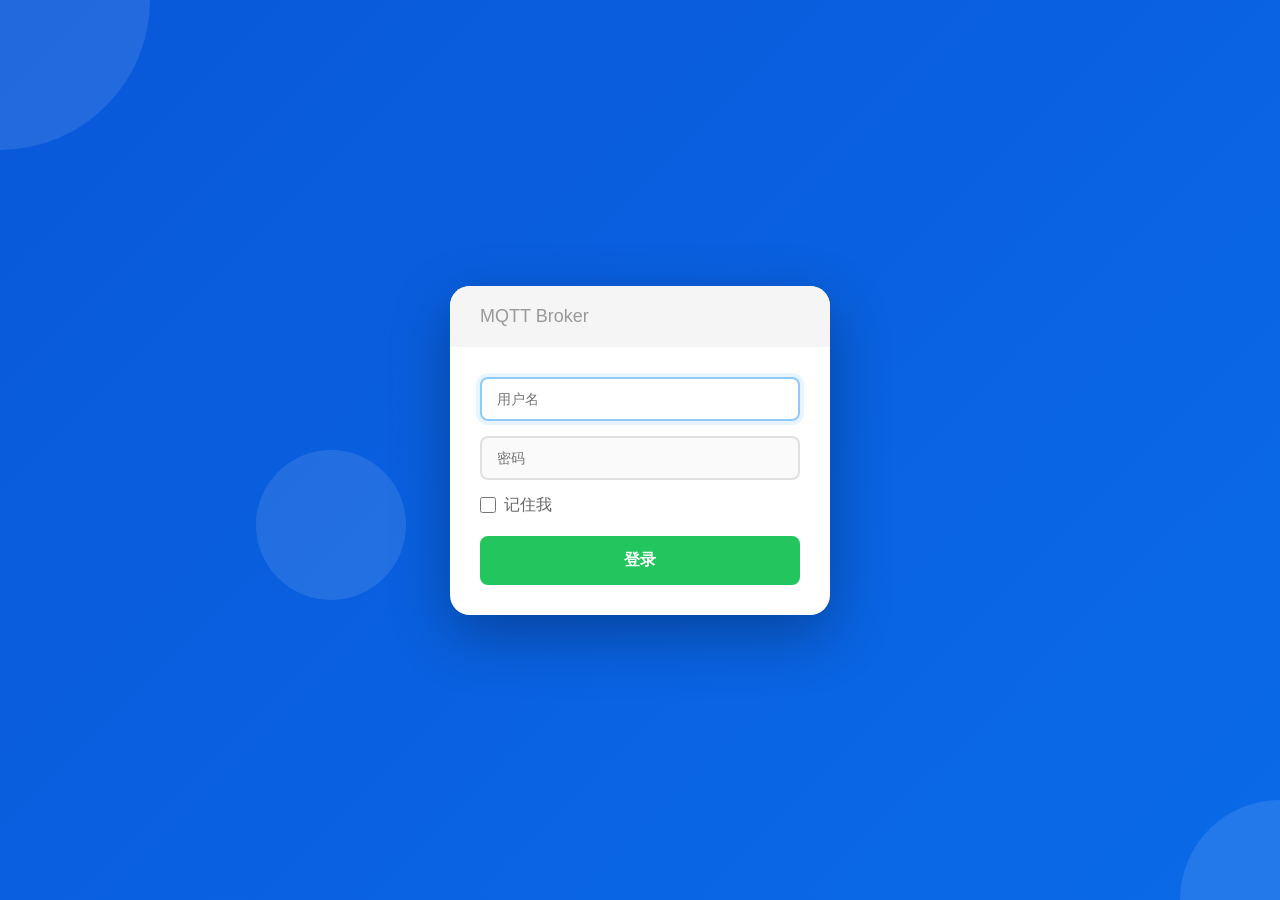
<file: dashboard/login.html>
<!DOCTYPE html>
<html lang="zh-CN">
<head>
    <meta charset="UTF-8">
    <meta name="viewport" content="width=device-width, initial-scale=1.0">
    <title>wolfMQTT Broker - 登录</title>
    <style>
        * {
            margin: 0;
            padding: 0;
            box-sizing: border-box;
        }

        body {
            font-family: -apple-system, BlinkMacSystemFont, 'Segoe UI', 'Roboto', 'Helvetica', 'Arial', sans-serif;
            background: linear-gradient(135deg, #0958d9 0%, #0a6ae8 100%);
            min-height: 100vh;
            display: flex;
            justify-content: center;
            align-items: center;
            position: relative;
            overflow: hidden;
        }

        /* 背景装饰 */
        .bg-decoration {
            position: absolute;
            width: 100%;
            height: 100%;
            overflow: hidden;
            z-index: 0;
        }

        .circle {
            position: absolute;
            border-radius: 50%;
            background: rgba(255, 255, 255, 0.1);
            animation: float 20s infinite ease-in-out;
        }

        .circle:nth-child(1) {
            width: 300px;
            height: 300px;
            top: -150px;
            left: -150px;
            animation-delay: 0s;
        }

        .circle:nth-child(2) {
            width: 200px;
            height: 200px;
            bottom: -100px;
            right: -100px;
            animation-delay: 5s;
        }

        .circle:nth-child(3) {
            width: 150px;
            height: 150px;
            top: 50%;
            left: 20%;
            animation-delay: 10s;
        }

        @keyframes float {
            0%, 100% {
                transform: translateY(0) rotate(0deg);
            }
            50% {
                transform: translateY(-20px) rotate(180deg);
            }
        }

        /* 登录容器 */
        .login-container {
            background: white;
            padding: 0;
            border-radius: 20px;
            box-shadow: 0 20px 60px rgba(0, 0, 0, 0.3);
            width: 100%;
            max-width: 380px;
            z-index: 1;
            animation: slideUp 0.5s ease-out;
            overflow: hidden;
            display: flex;
            flex-direction: column;
        }

        @keyframes slideUp {
            from {
                opacity: 0;
                transform: translateY(30px);
            }
            to {
                opacity: 1;
                transform: translateY(0);
            }
        }

        .logo {
            background: #f5f5f5;
            padding: 20px 30px;
            text-align: left;
            display: flex;
            align-items: center;
            min-height: 60px;
            color: #999;
            font-size: 18px;
            font-weight: 500;
            flex-shrink: 0;
        }

        .form-content {
            padding: 30px;
            flex: 1;
            display: flex;
            flex-direction: column;
        }

        .form-group {
            margin-bottom: 15px;
        }

        input[type="text"],
        input[type="password"] {
            width: 100%;
            padding: 12px 15px;
            border: 2px solid #e0e0e0;
            border-radius: 8px;
            font-size: 14px;
            transition: all 0.3s ease;
            background: #fafafa;
        }

        input[type="text"]:focus,
        input[type="password"]:focus {
            outline: none;
            border-color: #90caf9;
            background: white;
            box-shadow: 0 0 0 4px rgba(144, 202, 249, 0.2);
            animation: focusPulse 1.5s ease-in-out infinite;
        }

        @keyframes focusPulse {
            0%, 100% {
                box-shadow: 0 0 0 4px rgba(144, 202, 249, 0.2);
            }
            50% {
                box-shadow: 0 0 0 6px rgba(144, 202, 249, 0.1);
            }
        }

        .btn-login {
            width: 100%;
            padding: 14px;
            background:  #22c55e;
            color: white;
            border: none;
            border-radius: 8px;
            font-size: 16px;
            font-weight: 600;
            cursor: pointer;
            transition: all 0.3s ease; 
        }

        .btn-login:hover {
            transform: translateY(-2px);
            box-shadow: 0 10px 20px rgba(0, 200, 83, 0.3);
        }

        .btn-login:active {
            transform: translateY(0);
        }

        .btn-login:disabled {
            opacity: 0.6;
            cursor: not-allowed;
            transform: none;
        }

        .error-message {
            background: #fee;
            color: #c33;
            padding: 12px;
            border-radius: 8px;
            margin-bottom: 20px;
            font-size: 14px;
            display: none;
            border-left: 4px solid #c33;
        }

        .success-message {
            background: #efe;
            color: #3c3;
            padding: 12px;
            border-radius: 8px;
            margin-bottom: 20px;
            font-size: 14px;
            display: none;
            border-left: 4px solid #3c3;
        }

        #loginForm {
            flex: 1;
            display: flex;
            flex-direction: column;
        }

        .footer {
            text-align: center;
            margin-top: 20px;
            color: #999;
            font-size: 12px;
        }

        /* 加载动画 */
        .spinner {
            display: inline-block;
            width: 16px;
            height: 16px;
            border: 2px solid rgba(255, 255, 255, 0.3);
            border-radius: 50%;
            border-top-color: white;
            animation: spin 0.8s linear infinite;
            margin-right: 8px;
            vertical-align: middle;
        }

        @keyframes spin {
            to { transform: rotate(360deg); }
        }

        /* 记住我选项 */
        .remember-me {
            display: flex;
            align-items: center;
            margin-bottom: 20px;
        }

        .remember-me input[type="checkbox"] {
            margin-right: 8px;
            width: 16px;
            height: 16px;
            cursor: pointer;
        }

        .remember-me label {
            margin: 0;
            cursor: pointer;
            font-weight: normal;
            color: #666;
        }
    </style>
</head>
<body>
    <!-- 背景装饰 -->
    <div class="bg-decoration">
        <div class="circle"></div>
        <div class="circle"></div>
        <div class="circle"></div>
    </div>

    <!-- 登录表单 -->
    <div class="login-container">
        <div class="logo">
           MQTT Broker
        </div>
    
        <div id="errorMessage" class="error-message"></div>
        <div id="successMessage" class="success-message"></div>
    
        <div class="form-content">
            <form id="loginForm">
                <div class="form-group">
                    <input type="text" id="username" name="username" placeholder="用户名" required autocomplete="username">
                </div>
    
                <div class="form-group">
                    <input type="password" id="password" name="password" placeholder="密码" required autocomplete="current-password">
                </div>
    
                <div class="remember-me">
                    <input type="checkbox" id="rememberMe" name="rememberMe">
                    <label for="rememberMe">记住我</label>
                </div>
    
                <button type="submit" class="btn-login" id="loginBtn">
                    登录
                </button>
            </form>
        </div>
    </div>

    <script>
        // 检查是否已经登录
        function checkLoggedIn() {
            // 检查是否有session cookie
            const cookies = document.cookie.split(';');
            for (let cookie of cookies) {
                const [name, value] = cookie.trim().split('=');
                if (name === 'session' && value) {
                    // 已登录，重定向到首页
                    window.location.href = '/';
                    return true;
                }
            }
            return false;
        }

        // 页面加载时检查登录状态
        if (checkLoggedIn()) {
            // 如果已登录，立即重定向
        }

        const loginForm = document.getElementById('loginForm');
        const loginBtn = document.getElementById('loginBtn');
        const errorMessage = document.getElementById('errorMessage');
        const successMessage = document.getElementById('successMessage');
        const usernameInput = document.getElementById('username');
        const passwordInput = document.getElementById('password');

        function showError(message) {
            errorMessage.textContent = message;
            errorMessage.style.display = 'block';
            successMessage.style.display = 'none';
        }

        function showSuccess(message) {
            successMessage.textContent = message;
            successMessage.style.display = 'block';
            errorMessage.style.display = 'none';
        }

        function hideMessages() {
            errorMessage.style.display = 'none';
            successMessage.style.display = 'none';
        }

        loginForm.addEventListener('submit', async (e) => {
            e.preventDefault();
            hideMessages();

            const username = usernameInput.value.trim();
            const password = passwordInput.value;

            if (!username || !password) {
                showError('请输入用户名和密码');
                return;
            }

            // 显示加载状态
            loginBtn.disabled = true;
            loginBtn.innerHTML = '<span class="spinner"></span>登录中...';

            try {
                const response = await fetch('/api/login', {
                    method: 'POST',
                    headers: {
                        'Content-Type': 'application/json',
                    },
                    body: JSON.stringify({
                        username: username,
                        password: password
                    })
                });

                const data = await response.json();

                if (response.ok && data.status === 'success') {
                    showSuccess('登录成功！正在跳转...');
                    
                    // 如果选择了"记住我"，设置cookie过期时间为30天
                    // 否则使用session cookie（浏览器关闭后失效）
                    if (document.getElementById('rememberMe').checked) {
                        // Cookie已经在响应头中设置，这里不需要额外操作
                    }
                    
                    // 等待一下再跳转，让用户看到成功消息
                    setTimeout(() => {
                        window.location.href = '/';
                    }, 1000);
                } else {
                    showError(data.error || '登录失败，请检查用户名和密码');
                }
            } catch (error) {
                console.error('Login error:', error);
                showError('网络错误，请稍后重试');
            } finally {
                loginBtn.disabled = false;
                loginBtn.innerHTML = '登录';
            }
        });

        // 自动聚焦到用户名输入框
        usernameInput.focus();

        // 支持Enter键提交
        passwordInput.addEventListener('keypress', (e) => {
            if (e.key === 'Enter') {
                loginForm.dispatchEvent(new Event('submit'));
            }
        });
    </script>
</body>
</html>
</file>
